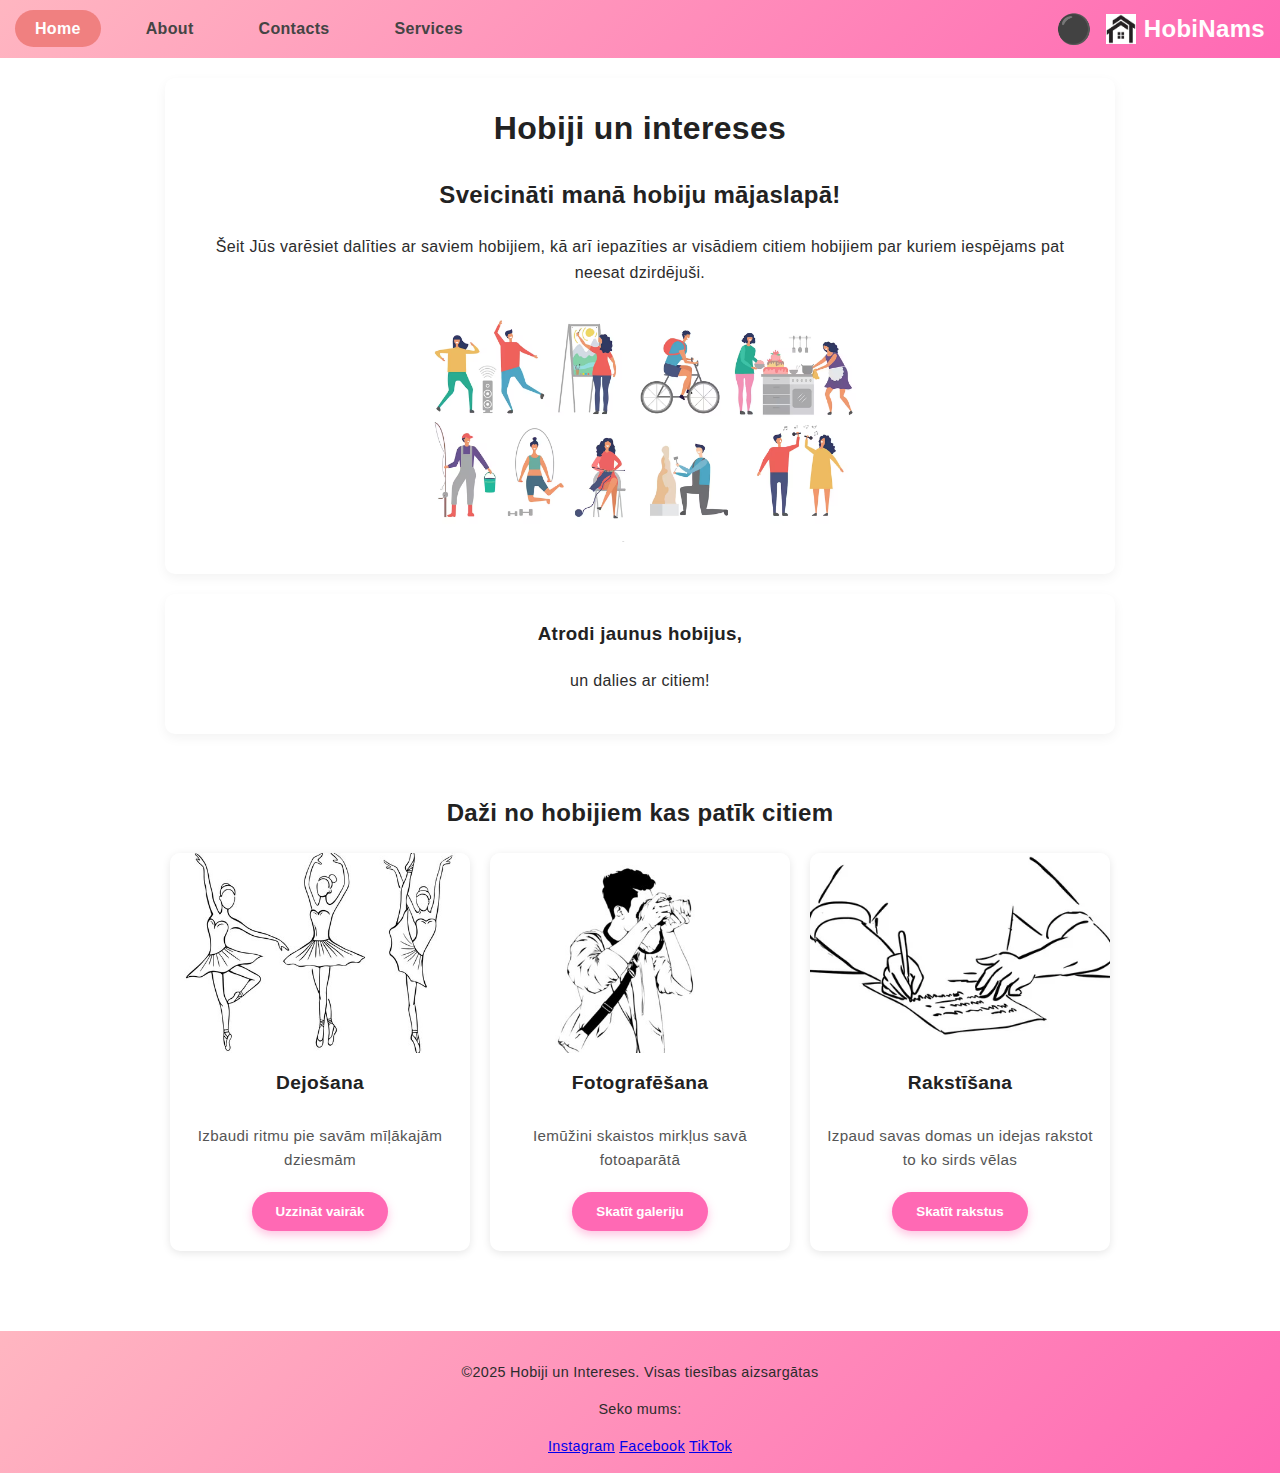
<file: index.html>
<!DOCTYPE html>
<html lang="en">
<head>
    <meta charset="UTF-8">
    <meta name="viewport" content="width=device-width, initial-scale=1.0">
    <title>Hobiji un intereses</title>
    <link rel="stylesheet" href="style.css">
</head>
<body>
    <header>
        <nav class="navbar">
            <ul class="nav-links">
                <li><a href="index.html" class="active">Home</a></li>
                <li><a href="about.html">About</a></li>
                <li><a href="contacts.html">Contacts</a></li>
                <li class="dropdown">
                    <a href="#">Services</a>
                    <ul class="dropdown-menu">
                        <li><a href="#">Kaut kas</a></li>
                        <li><a href="#">Palidziba</a></li>
                        <li><a href="#">Help</a></li>
                    </ul>
                </li>
            </ul>
            <div class="logo">
                <a href="index.html">
                    <button id="darkModeToggle" class="dark-mode-btn">⚫️</button>
                    <img src="house.jpg" alt="HobiNams logo" class="logo-img">
                    HobiNams
                </a>
            </div>
        </nav>
    </header>
    
    <main>
        <h1>Hobiji un intereses</h1>
        <h2>Sveicināti manā hobiju mājaslapā!</h2>
        <p>Šeit Jūs varēsiet dalīties ar saviem hobijiem, kā arī iepazīties ar visādiem citiem hobijiem par kuriem iespējams pat neesat dzirdējuši.</p>
        <img src="hobijs.jpg" alt="Mans hobijs">
    </main>

    <aside>
        <h3>Atrodi jaunus hobijus,</h3>
        <p>un dalies ar citiem!</p>
    </aside>

    <section class="cards-section">
        <h2>Daži no hobijiem kas patīk citiem</h2>
        <div class="card-container">
            <div class="card">
                <img src="hobijs1.jpg" alt="Dejošana">
                <h3>Dejošana</h3>
                <p>Izbaudi ritmu pie savām mīļākajām dziesmām</p>
                <button class="learn-more-btn" data-content="Dejošana ir lielisks veids, kā izpausties un izbaudīt mūziku.">Uzzināt vairāk</button>
            </div>
            <div class="card">
                <img src="hobijs2.jpg" alt="Fotografēšana">
                <h3>Fotografēšana</h3>
                <p>Iemūžini skaistos mirkļus savā fotoaparātā</p>
                <button class="learn-more-btn" data-content="Fotografēšana ļauj saglabāt atmiņas un radīt mākslu.">Skatīt galeriju</button>
            </div>
            <div class="card">
                <img src="hobijs3.jpg" alt="Rakstīšana">
                <h3>Rakstīšana</h3>
                <p>Izpaud savas domas un idejas rakstot to ko sirds vēlas</p>
                <button class="learn-more-btn" data-content="Rakstīšana ir veids, kā dalīties ar savām idejām un stāstiem.">Skatīt rakstus</button>
            </div>
        </div>
    </section>
</main>

<!-- Modal -->
<div class="modal" id="modal">
    <div class="modal-content">
        <span class="close-btn" id="closeModal">&times;</span>
        <p id="modalText"></p>
    </div>
</div>

    <footer>
        <p>&copy;2025 Hobiji un Intereses. Visas tiesības aizsargātas</p>
        <div class="footer-links">
            <p>Seko mums:</p>
            <a href="#">Instagram</a>
            <a href="#">Facebook</a>
            <a href="#">TikTok</a>
        </div>
    </footer>

    <script src="js.js"></script>
</body>
</html>
</file>
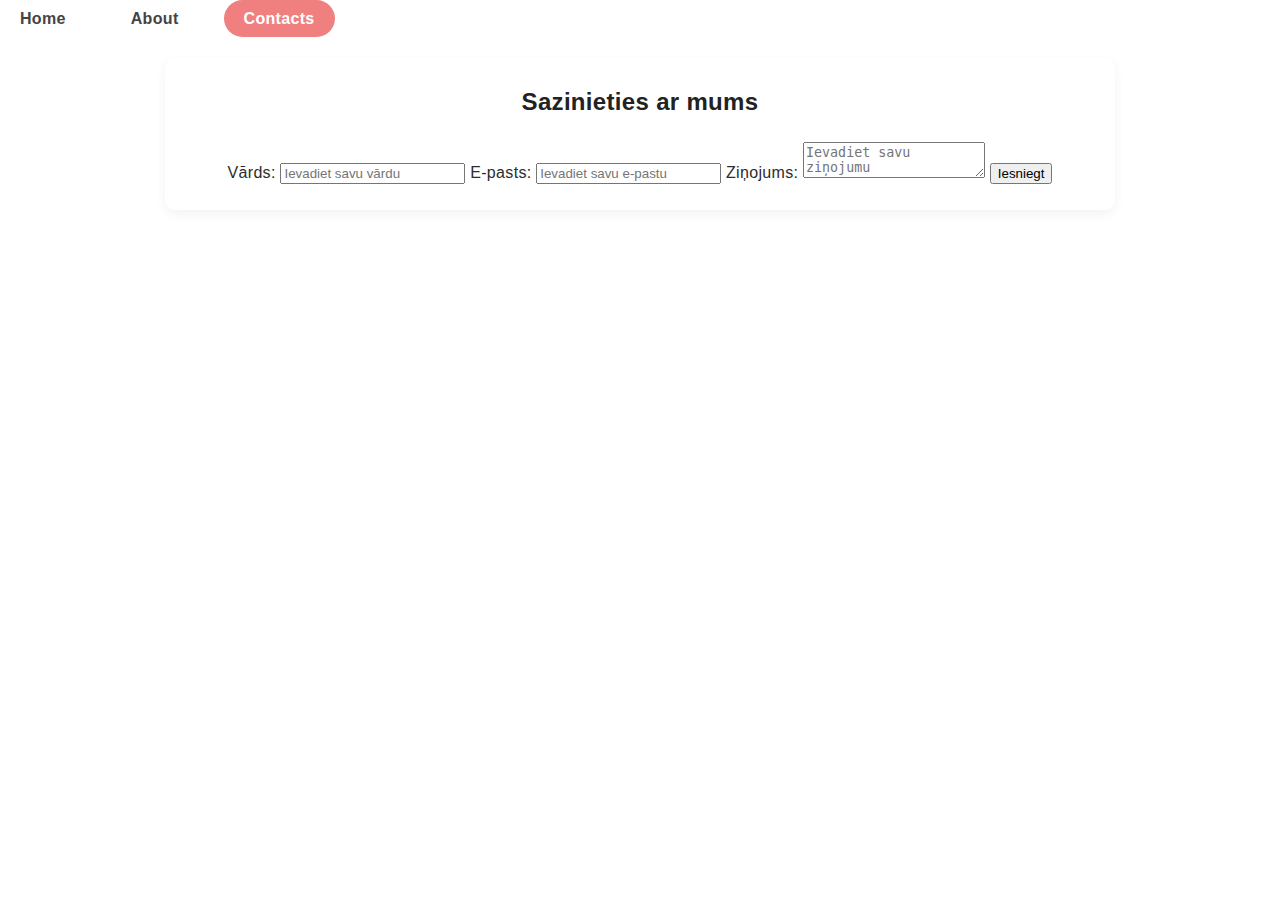
<file: contacts.html>
<!DOCTYPE html>
<html lang="en">
<head>
    <meta charset="UTF-8">
    <meta name="viewport" content="width=device-width, initial-scale=1.0">
    <title>Hobiji un intereses</title>
    <link rel="stylesheet" href="style.css">
</head>
<body>
    <nav class="navbar">
        <ul class="nav-links">
          <li><a href="index.html">Home</a></li>
          <li><a href="about.html">About</a></li>
          <li><a href="contacts.html" class="active">Contacts</a></li>
        </ul>
        <div class="logo">
          <a href="index.html">HobiNams</a>
        </div>
    </nav>
    <main>
      <section class="contact-section">
        <div class="contact-box">
            <h2>Sazinieties ar mums</h2>
            <form id="contactForm">
                <label for="name">Vārds:</label>
                <input type="text" id="name" name="name" placeholder="Ievadiet savu vārdu" required>
                <small class="error-message" id="nameError">Lūdzu, ievadiet savu vārdu.</small>
    
                <label for="email">E-pasts:</label>
                <input type="email" id="email" name="email" placeholder="Ievadiet savu e-pastu" required>
                <small class="error-message" id="emailError">Lūdzu, ievadiet derīgu e-pasta adresi.</small>
    
                <label for="message">Ziņojums:</label>
                <textarea id="message" name="message" placeholder="Ievadiet savu ziņojumu" required></textarea>
                <small class="error-message" id="messageError">Lūdzu, ievadiet savu ziņojumu.</small>
    
                <button type="submit">Iesniegt</button>
                <p id="successMessage" class="success-message">Forma veiksmīgi iesniegta!</p>
            </form>
        </div>
    </section>
    </main>

  </body>

</html>
</file>
<file: style.css>
body {
    margin: 0;
    font-family: Arial, sans-serif;
    background-color: #f9f9f9;
    font-family: Arial, Helvetica, sans-serif;
    color: #333;
    line-height: 1.6;
}

header {
    background-color: pink;
    padding: 10px 15px;;
}

h1, h2, h3 {
    font-family: 'Segoe UI', Tahoma, Geneva, Verdana, sans-serif;
    color: #222;
    margin-top: 0;
}

header h1 {
    margin: 0;
}

nav ul {
    list-style: none;
    margin: 10px 0 0;
    padding: 0;
    display: flex;
    gap: 20px;
}

nav ul li a {
    text-decoration: none;
    color: black;
    font-weight: bold;
    padding: 8px 12px;
    border-radius: 5px;
    transition: background-color 0.3s ease, color 0.3s ease;
}

nav ul li a:hover {
    background-color:lightcoral; 
    color: white; 
    text-decoration: none; 
}


main {
    padding: 20px;
    text-align: center;
}

main img {
    max-width: 50%;
    height: auto;
    margin-top: 15px;
    border-radius: 5px;
}

aside {
    background: #fff0f5;
    padding: 20px;
    margin: 20px;
    border-radius: 8px;
    text-align: center;
}

aside ul {
    list-style-type: square;
    padding-left: 20px;
}

footer {
    background-color: pink;
    text-align: center;
    padding: 15px;
    margin-top: 20px;
    font-size: 0.9em;


    
}

.cards-section {
    padding: 40px 20px;
    text-align: center;
}

.card-container {
    display: flex;
    flex-wrap: wrap;
    gap: 20px;
    justify-content: center;
}

.card {
    background-color: #fff;
    border-radius: 10px;
    box-shadow: 0 2px 8px rgba(0,0,0,0.1);
    overflow: hidden;
    width: 300px;
    transition: transform 0.3s ease, box-shadow 0.3s ease;
    animation: floatIn 1s ease-in-out;
    display: flex;
    flex-direction: column;
    align-items: center;
}

.card:hover {
    transform: translateY(-10px);
    box-shadow: 0 10px 20px rgba(0,0,0,0.2);
}

.card img {
    width: 100%;
    height: 200px;
    object-fit: cover;
}

.card h3 {
    margin: 15px 0 10px;
    font-size: 1.2em;
}

.card p {
    padding: 0 15px;
    font-size: 0.95em;
    color: #555;
    margin-bottom: 20px;
}

.card button {
    background-color: pink;
    color: black;
    border: none;
    padding: 10px 20px;
    margin-bottom: 20px;
    border-radius: 5px;
    cursor: pointer;
    transition: background-color 0.3s ease, transform 0.2s ease;
    font-weight: bold;
}

.card button:hover {
    background-color:lightcoral;
    transform: scale(1.05);
}

@keyframes floatIn {
    from {
        opacity: 0;
        transform: translateY(20px);
    }
    to {
        opacity: 1;
        transform: translateY(0);
    }
}

@media (max-width: 768px) {
    .card-container {
        flex-direction: column;
        align-items: center;
    }
}

@media (prefers-color-scheme: dark) {
    body {
        background-color: #121212;
        color: #eee;
    }

    header {
        background-color: #333;
    }

    nav ul li a {
        color: #ddd;
    }

    nav ul li a:hover {
        background-color: #181415; 
        color: #fff;
    }

    main, aside, .card {
        background-color: #1e1e1e;
        color: #ccc;
    }

    footer {
        background-color: #333;
        color: #ddd;
    }
}

.navbar {
    display: flex;
    justify-content: space-between;
    align-items: center;
}

.nav-links {
    list-style: none;
    display: flex;
    gap: 25px;
    margin: 0;
    padding: 0;
}

.nav-links li a {
    color: white;
    text-decoration: none;
    font-weight: 600;
    padding: 10px 15px;
    border-radius: 8px;
    transition: background-color 0.3s ease, color 0.3s ease;
}

.nav-links li a:hover {
    background-color:lightcoral;
    color: #222;
}

.logo a {
    font-weight: 700;
    color: white;
    font-size: 1.5em; 
    text-decoration: none;
    padding: 0;
    border-radius: 0; 
    background-color: transparent; 
    transition: none; 
    cursor: default; 
}

.logo a:hover {
    background-color: transparent; 
    color: white;
}

@media (max-width: 768px) {
    .navbar {
        flex-direction: column;
        gap: 15px;
    }
    .nav-links {
        flex-direction: column;
        gap: 10px;
    }
}

.nav-links li a.active {
    background-color: lightcoral;
    color: white;
    pointer-events: none; 
}


header, footer {
    background: linear-gradient(135deg, #ffb6c1, #ff69b4);
}

  main {
    padding: 40px 20px;
    max-width: 900px;
    margin: 0 auto;
}
  
  .card {
    margin-bottom: 20px;
}

body {
    font-family: 'Segoe UI', Tahoma, Geneva, Verdana, sans-serif;
    letter-spacing: 0.02em;
    color: #2c2c2c;
    background-color: #fff;
}

.nav-links li a {
    padding: 10px 20px;
    font-weight: 600;
    border-radius: 25px;
    background-color: transparent;
    color: #444;
    transition: background-color 0.3s ease, color 0.3s ease;
}
  
  .nav-links li a:hover {
    background-color:lightcoral;
    color: white;
    box-shadow: 0 4px 8px rgba(255, 105, 180, 0.4);
}

.card button {
    background-color: #ff69b4;
    color: white;
    border: none;
    padding: 12px 24px;
    border-radius: 30px;
    cursor: pointer;
    font-weight: 600;
    box-shadow: 0 4px 10px rgba(255, 105, 180, 0.4);
    transition: background-color 0.3s ease, transform 0.2s ease, box-shadow 0.3s ease;
}
  
  .card button:hover {
    background-color:lightcoral;
    transform: scale(1.05);
    box-shadow: 0 6px 15px rgba(235, 17, 115, 0.6);
}

html {
    scroll-behavior: smooth;
}

main, aside {
    background: white;
    box-shadow: 0 4px 12px rgba(0,0,0,0.05);
    border-radius: 10px;
    padding: 25px;
    margin: 20px auto;
    max-width: 900px;
}
  
.logo a {
    display: flex;
    align-items: center;
    gap: 8px; 
    color: white;
    font-weight: 700;
    font-size: 1.5em;
    text-decoration: none;
}

.logo-img {
    width: 30px; 
    height: 30px;
    object-fit: contain;
}  

@keyframes shake {
    0% { transform: translateX(0); }
    25% { transform: translateX(-5px); }
    50% { transform: translateX(5px); }
    75% { transform: translateX(-5px); }
    100% { transform: translateX(0); }
  }

/* Dark mode */
body.dark-mode {
    background-color: #121212;
    color: #eee;
}

body.dark-mode header, 
body.dark-mode footer {
    background: linear-gradient(135deg, #333, #444);
}

body.dark-mode .nav-links li a {
    color: #ddd;
}

body.dark-mode .nav-links li a.active {
    background-color: #444;
    color: #fff;
}

body.dark-mode .nav-links li a:hover {
    background-color: #555;
    color: #fff;
}

body.dark-mode .card {
    background-color: #1e1e1e;
    color: #ccc;
    box-shadow: 0 4px 12px rgba(0, 0, 0, 0.3);
}

body.dark-mode .card button {
    background-color: #444;
    color: #eee;
    box-shadow: 0 4px 10px rgba(0, 0, 0, 0.4);
}

body.dark-mode .card button:hover {
    background-color: #555;
    box-shadow: 0 6px 15px rgba(0, 0, 0, 0.6);
}

body.dark-mode aside {
    background-color: #1e1e1e;
    color: #ccc;
}

body.dark-mode main {
    background-color: #1e1e1e;
    color: #ccc;
}

.dark-mode-btn {
    background: none;
    border: none;
    color: white;
    font-size: 1.2em;
    cursor: pointer;
    margin-left: 10px;
    transition: transform 0.3s ease;
}

.dark-mode-btn:hover {
    transform: scale(1.2);
}

body.dark-mode h1,
body.dark-mode h2,
body.dark-mode h3,
body.dark-mode p {
    color: #f5f5f5; /* Lighter text*/
}

/* Dropdown menu styles */
.nav-links .dropdown {
    position: relative;
}

.nav-links .dropdown-menu {
    display: none;
    position: absolute;
    top: 100%;
    left: 0;
    background-color: white;
    box-shadow: 0 4px 8px rgba(0, 0, 0, 0.2);
    list-style: none;
    padding: 10px 0;
    margin: 0;
    z-index: 1000;
}

.nav-links .dropdown-menu li {
    padding: 5px 20px;
}

.nav-links .dropdown-menu li a {
    text-decoration: none;
    color: black;
    display: block;
    transition: background-color 0.3s ease;
}

.nav-links .dropdown-menu li a:hover {
    background-color: lightcoral;
    color: white;
}

/* Show dropdown on hover */
.nav-links .dropdown:hover .dropdown-menu {
    display: block;
}

/* Modal styles */
.modal {
    display: none;
    position: fixed;
    top: 0;
    left: 0;
    width: 100%;
    height: 100%;
    background: rgba(0, 0, 0, 0.5);
    justify-content: center;
    align-items: center;
    z-index: 1000;
}

.modal-content {
    background: white;
    padding: 20px;
    border-radius: 10px;
    text-align: center;
    position: relative;
    width: 80%;
    max-width: 500px;
}

.close-btn {
    position: absolute;
    top: 10px;
    right: 10px;
    cursor: pointer;
    font-size: 20px;
    font-weight: bold;
}

/* Keyframe animation for zoom-in effect */
@keyframes zoomIn {
    from {
        transform: scale(1);
    }
    to {
        transform: scale(1.1);
    }
}

/* Apply hover effect to card images */
.card img {
    transition: transform 0.3s ease, box-shadow 0.3s ease;
}

.card:hover img {
    animation: zoomIn 0.3s forwards;
    box-shadow: 0 6px 15px rgba(0, 0, 0, 0.2);
}

/* Default text color for buttons */
.card button {
    color: white;
}

/* Dark mode styles */
body.dark-mode .card button {
    color: black; /* Change text color to black for better visibility in dark mode */
    background: linear-gradient(135deg, #ffffff, #cccccc); /* Optional: Adjust background for better contrast */
}

/* Paslēp kļūdu un veiksmes ziņojumus pēc noklusējuma */
.error-message {
    color: red;
    font-size: 0.9em;
    display: none;
}

.success-message {
    color: green;
    font-size: 1em;
    display: none;
}

/* Animācija kļūdu paziņojumam */
input.error, textarea.error {
    border: 2px solid red;
    animation: shake 0.3s ease-in-out;
}

@keyframes shake {
    0%, 100% {
        transform: translateX(0);
    }
    25% {
        transform: translateX(-5px);
    }
    50% {
        transform: translateX(5px);
    }
    75% {
        transform: translateX(-5px);
    }
}
</file>
